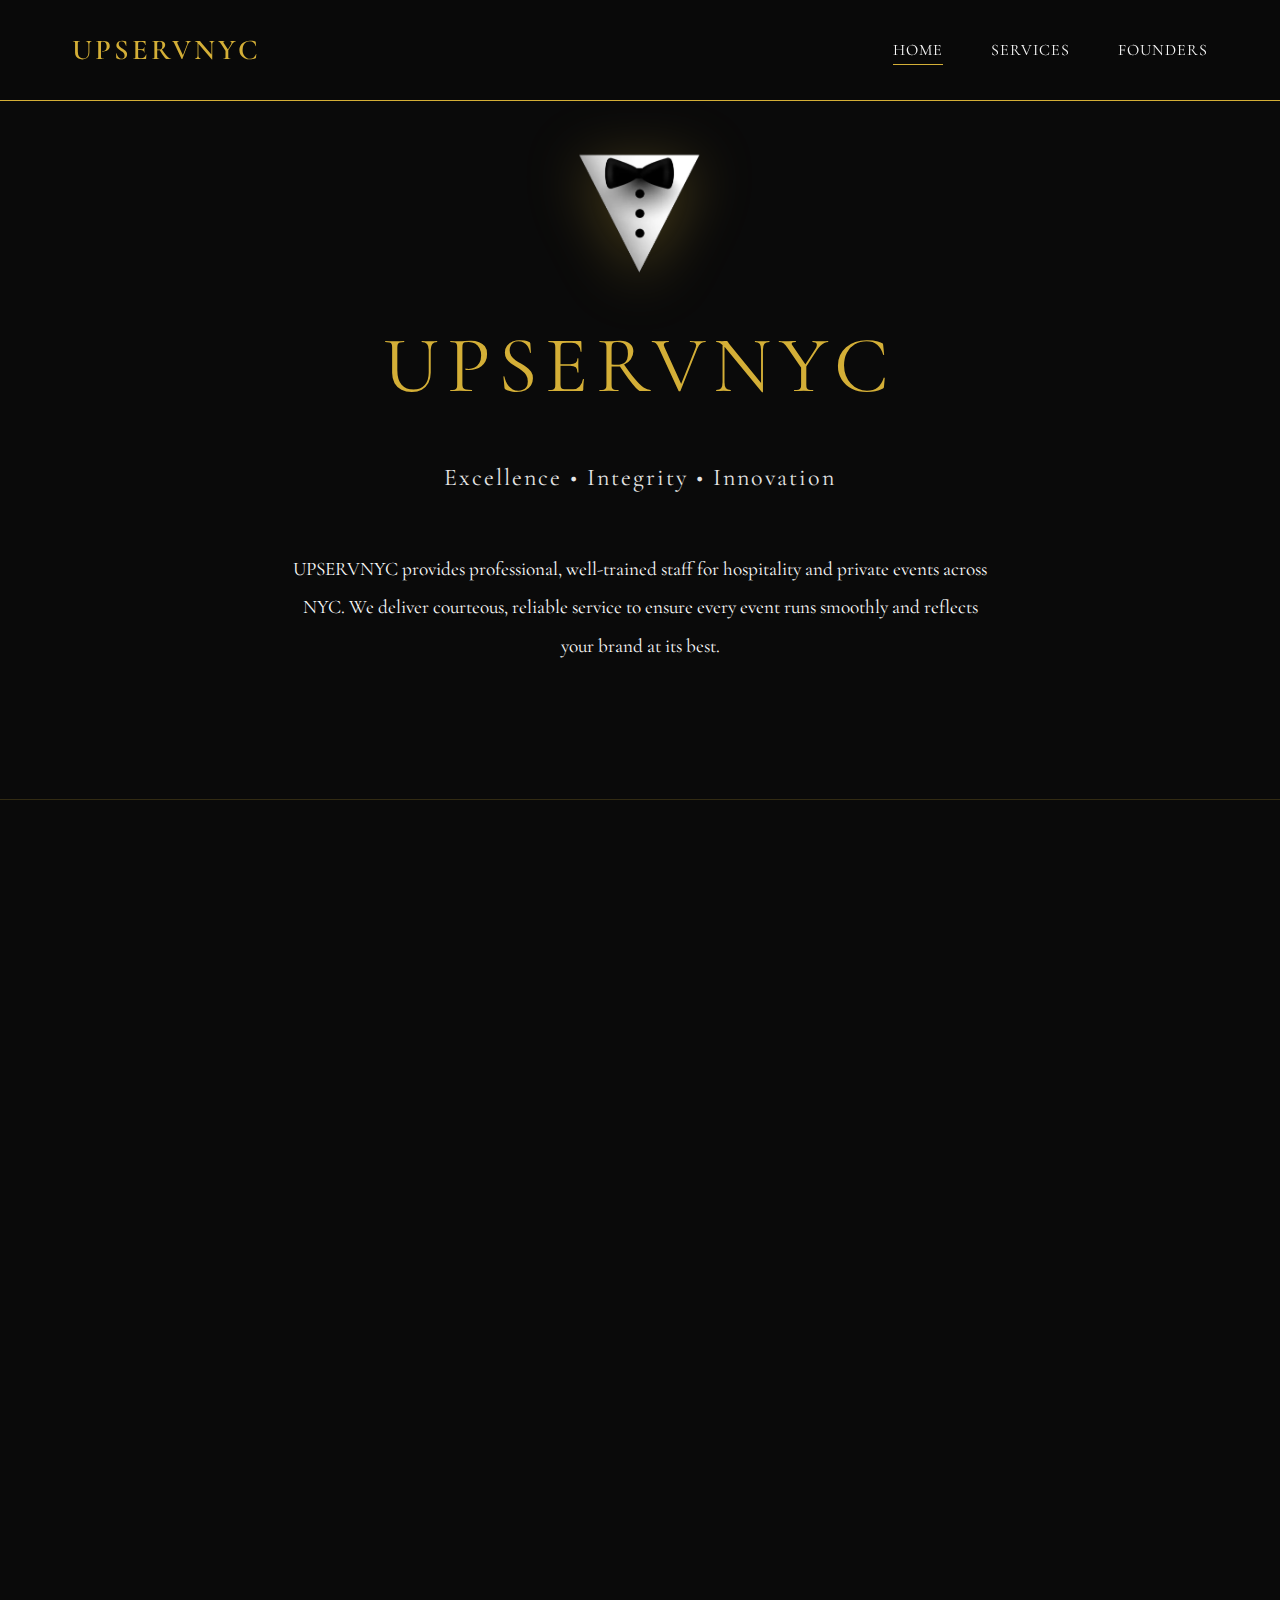
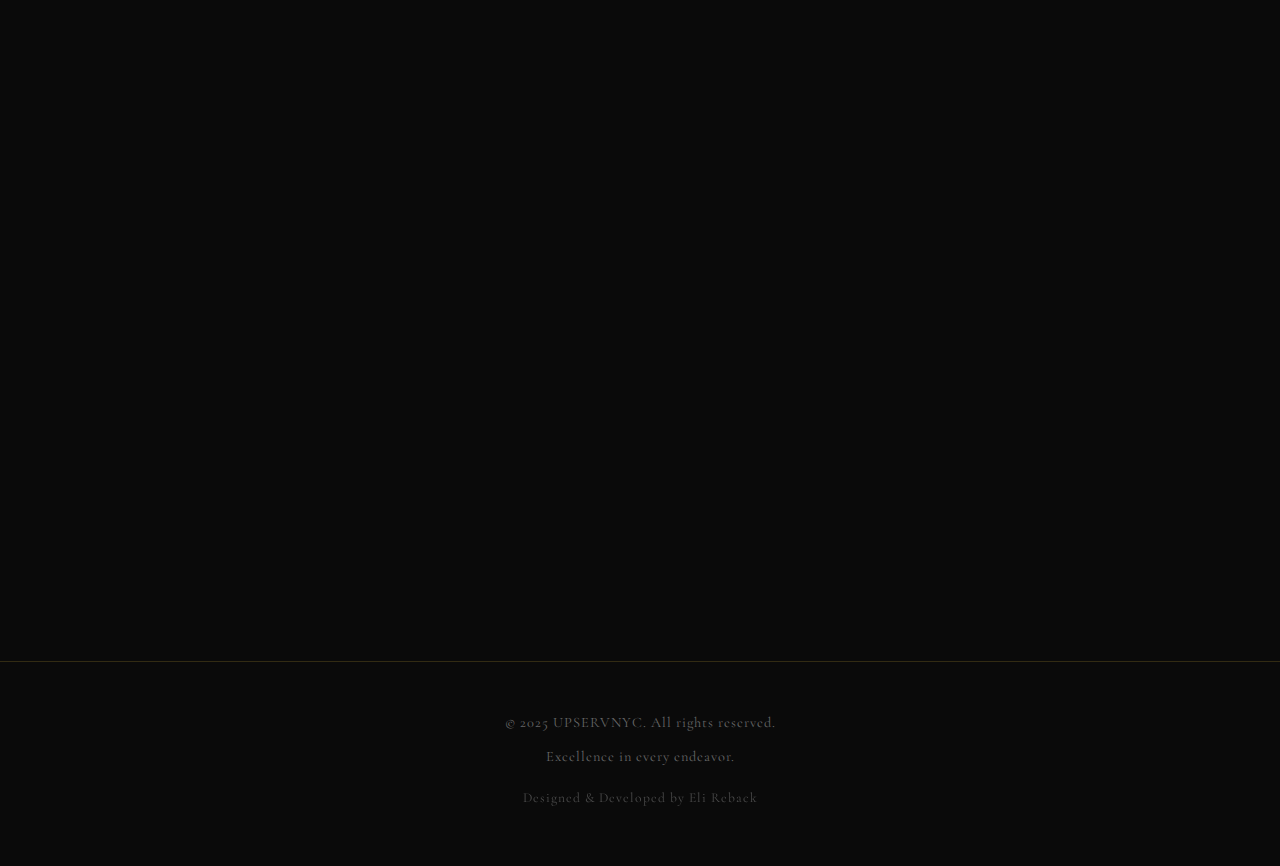
<file: upservnyc/index.html>
<!DOCTYPE html>
<html lang="en">
<head>
    <meta charset="UTF-8">
    <meta name="viewport" content="width=device-width, initial-scale=1.0">
    <title>UPSERVNYC - Excellence in Service</title>
    <link rel="stylesheet" href="styles.css">
    <link rel="preconnect" href="https://fonts.googleapis.com">
    <link rel="preconnect" href="https://fonts.gstatic.com" crossorigin>
    <link href="https://fonts.googleapis.com/css2?family=Cormorant+Garamond:wght@300;400;600;700&display=swap" rel="stylesheet">
</head>
<body>
    <nav>
        <div class="nav-container">
            <a href="index.html" class="logo">UPSERVNYC</a>
            <ul class="nav-links">
                <li><a href="index.html">Home</a></li>
                <li><a href="services.html">Services</a></li>
                <li><a href="founders.html">Founders</a></li>
            </ul>
        </div>
    </nav>

    <main>
        <section class="hero">
            <div class="floating-logo" id="floatingLogo">
                <img src="logo.png" alt="UPSERVNYC Logo">
            </div>
            
            <h1>UPSERVNYC</h1>
            <p class="subtitle">Excellence • Integrity • Innovation</p>
            <p>
                UPSERVNYC provides professional, well-trained staff for hospitality and private events across NYC. We deliver courteous, reliable service to ensure every event runs smoothly and reflects your brand at its best.
            </p>
        </section>

        <div class="container">
            <section class="content-section">
                <h2 class="section-title">What We Do</h2>
                <div class="section-content">
                    <p>
                        UPSERVNYC represents a commitment to excellence in service delivery. 
                        Our approach combines time-tested principles with modern innovation to 
                        provide unparalleled value to our clients.
                    </p>

                </div>
            </section>

            <section class="content-section">
                <h2 class="section-title">Our Mission</h2>
                <div class="section-content">
                    <p>
                        Our mission is to provide exceptional, polished event staff who embody professionalism, discretion, and refined service. We are dedicated to elevating every guest experience and upholding the highest standards of excellence for the clients and brands we represent.
                    </p>
                    <p>
                        We believe in building lasting relationships founded on trust, transparency, 
                        and a relentless pursuit of excellence. Every project we undertake is an 
                        opportunity to exceed expectations and set new standards in our field.
                    </p>
                </div>
            </section>

            <section class="content-section">
                <h2 class="section-title">Our Approach</h2>
                <div class="section-content">
                    <p>
                        Our approach is to carefully select and train our staff to embody the highest standards of professionalism, discretion, and refined service. We are dedicated to elevating every guest experience and upholding the highest standards of excellence for the clients and brands we represent.
                    </p>
                </div>
            </section>
        </div>
    </main>

    <footer>
        <p>&copy; 2025 UPSERVNYC. All rights reserved.</p>
        <p>Excellence in every endeavor.</p>
        <p style="margin-top: 1rem; font-size: 0.85rem; opacity: 0.7;">Designed & Developed by Eli Reback</p>
    </footer>

    <script src="script.js"></script>
</body>
</html>
</file>
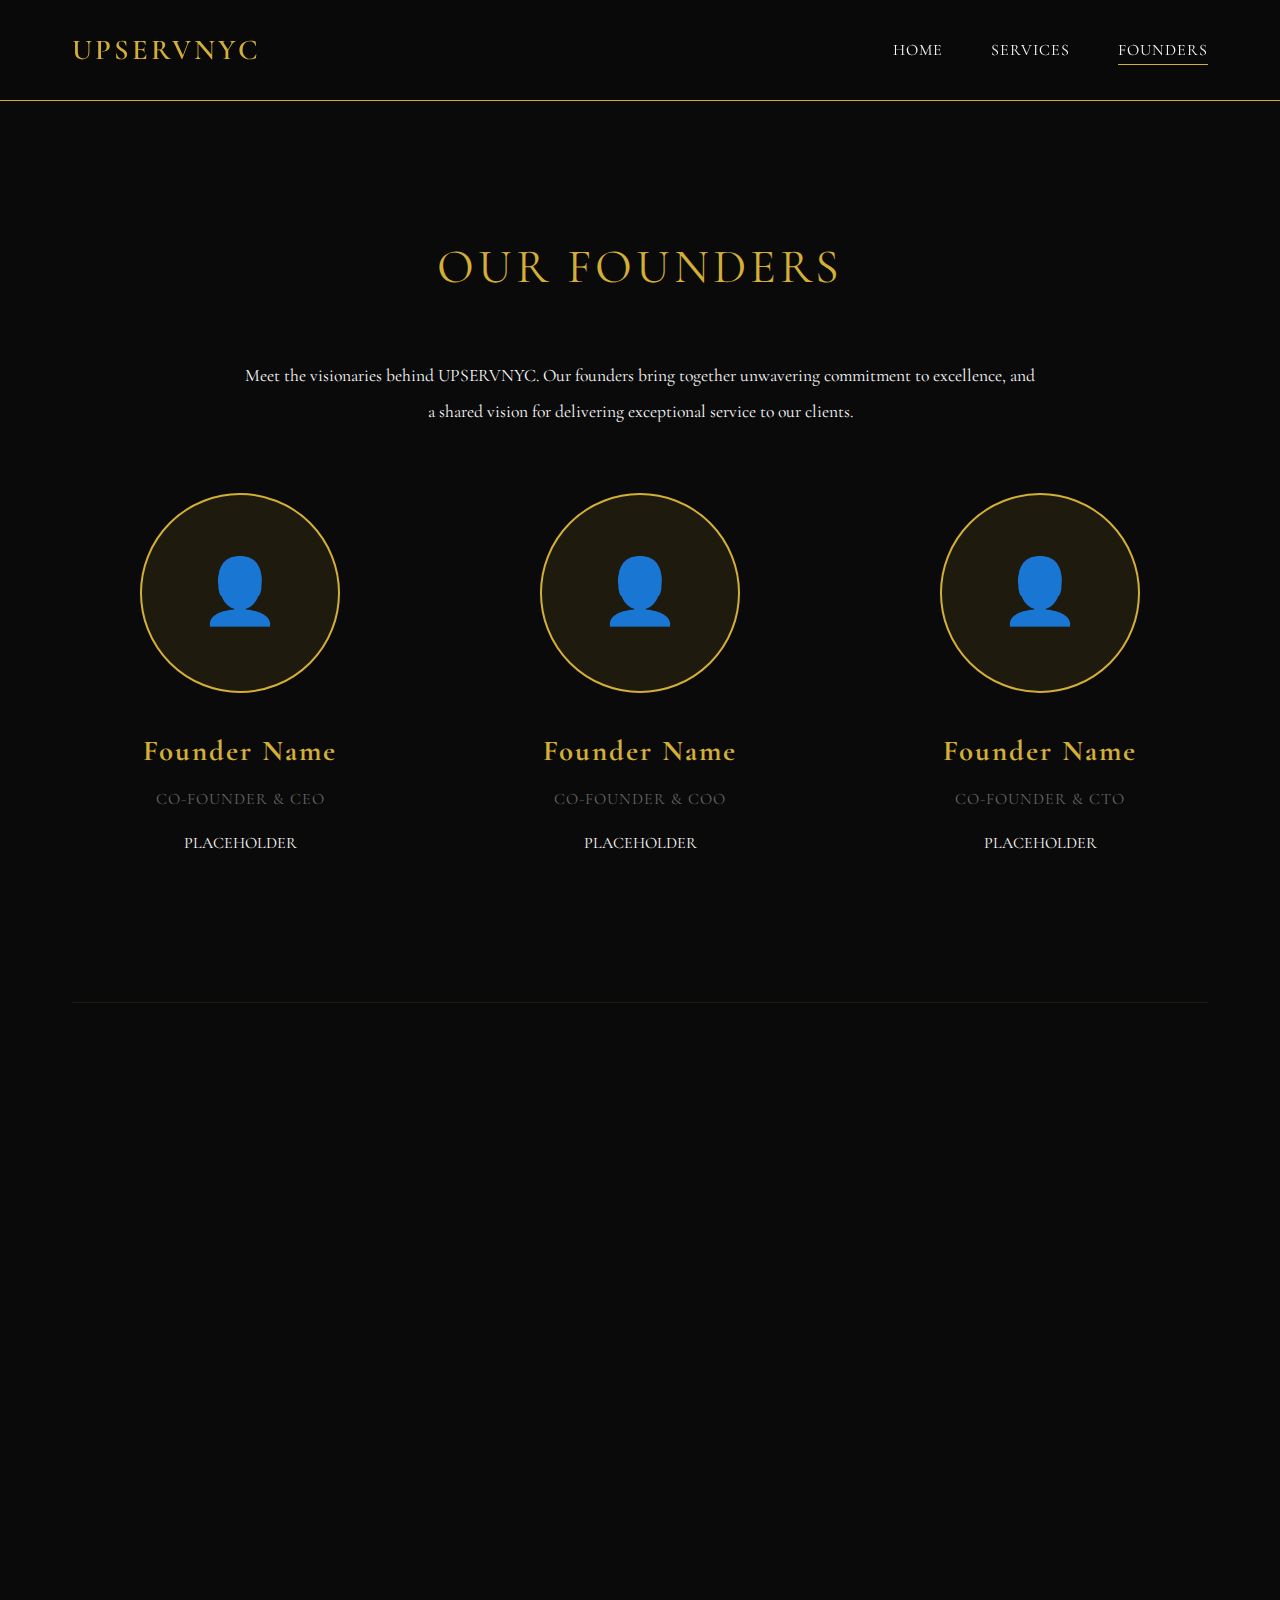
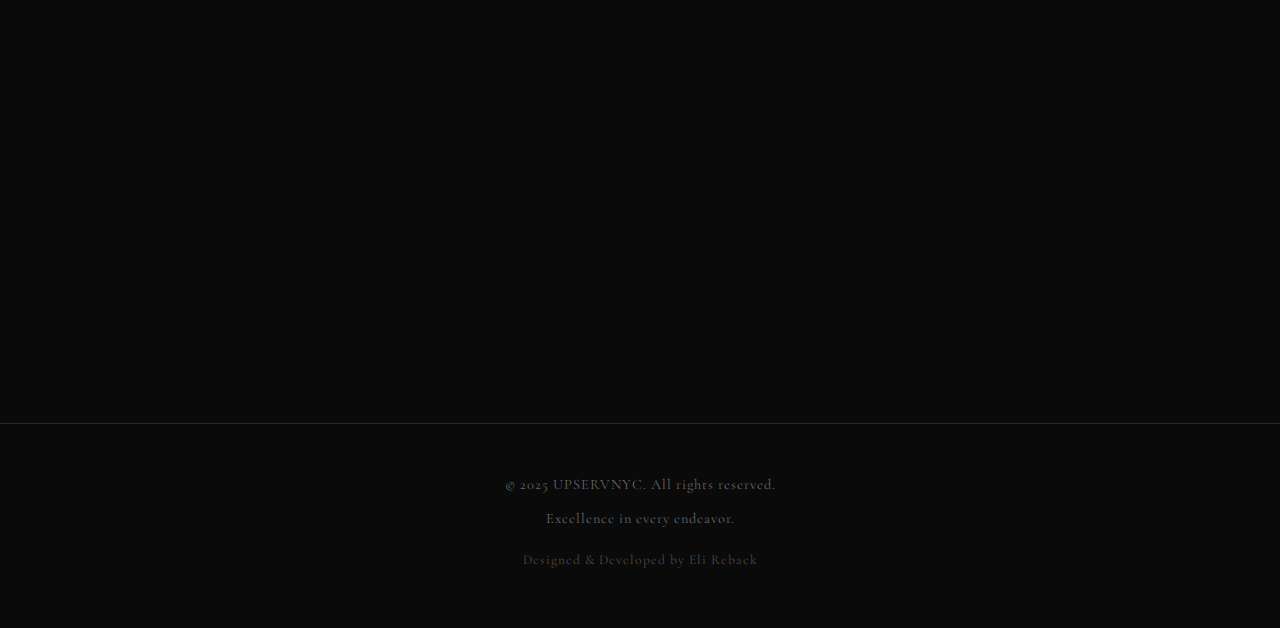
<file: upservnyc/founders.html>
<!DOCTYPE html>
<html lang="en">
<head>
    <meta charset="UTF-8">
    <meta name="viewport" content="width=device-width, initial-scale=1.0">
    <title>Founders - UPSERVNYC</title>
    <link rel="stylesheet" href="styles.css">
    <link rel="preconnect" href="https://fonts.googleapis.com">
    <link rel="preconnect" href="https://fonts.gstatic.com" crossorigin>
    <link href="https://fonts.googleapis.com/css2?family=Cormorant+Garamond:wght@300;400;600;700&display=swap" rel="stylesheet">
</head>
<body>
    <nav>
        <div class="nav-container">
            <a href="index.html" class="logo">UPSERVNYC</a>
            <ul class="nav-links">
                <li><a href="index.html">Home</a></li>
                <li><a href="services.html">Services</a></li>
                <li><a href="founders.html">Founders</a></li>
            </ul>
        </div>
    </nav>

    <main>
        <div class="container">
            <section class="content-section">
                <h2 class="section-title">Our Founders</h2>
                <div class="section-content">
                    <p style="text-align: center;">
                        Meet the visionaries behind UPSERVNYC. Our founders bring together unwavering commitment to excellence, and a shared vision for 
                        delivering exceptional service to our clients.
                    </p>
                </div>

                <div class="founders-grid">
                    <div class="founder-card">
                        <div class="founder-image">
                            👤
                        </div>
                        <h3>Founder Name</h3>
                        <p class="title">Co-Founder & CEO</p>
                        <p>
                            PLACEHOLDER
                        </p>
                    </div>

                    <div class="founder-card">
                        <div class="founder-image">
                            👤
                        </div>
                        <h3>Founder Name</h3>
                        <p class="title">Co-Founder & COO</p>
                        <p>
                            PLACEHOLDER
                        </p>
                    </div>

                    <div class="founder-card">
                        <div class="founder-image">
                            👤
                        </div>
                        <h3>Founder Name</h3>
                        <p class="title">Co-Founder & CTO</p>
                        <p>
                            PLACEHOLDER
                        </p>
                    </div>
                </div>
            </section>

            <section class="content-section">
                <h2 class="section-title">Contact Us</h2>
                <div class="contact-section">
                    <form action="https://formsubmit.co/REDACTED" method="POST">
                        <input type="hidden" name="_subject" value="New Contact from UPSERVNYC Website">
                        <input type="hidden" name="_autoresponse" value="Thank you for reaching out to UPSERVNYC. We are reviewing your inquiry and will be in touch shortly to provide personalized support with the utmost care.">
                        <input type="hidden" name="_template" value="table">
                        <input type="hidden" name="_next" value="https://upservnyc.com/thank-you.html">
                        
                        <div class="form-group">
                            <label for="name">Name</label>
                            <input type="text" id="name" name="name" required>
                        </div>

                        <div class="form-group">
                            <label for="email">Email</label>
                            <input type="email" id="email" name="email" required>
                        </div>

                        <div class="form-group">
                            <label for="message">Message</label>
                            <textarea id="message" name="message" required></textarea>
                        </div>

                        <button type="submit" class="submit-btn">Send Message</button>
                    </form>
                </div>
            </section>
        </div>
    </main>

    <footer>
        <p>&copy; 2025 UPSERVNYC. All rights reserved.</p>
        <p>Excellence in every endeavor.</p>
        <p style="margin-top: 1rem; font-size: 0.85rem; opacity: 0.7;">Designed & Developed by Eli Reback</p>
    </footer>

    <script src="script.js"></script>
</body>
</html>
</file>
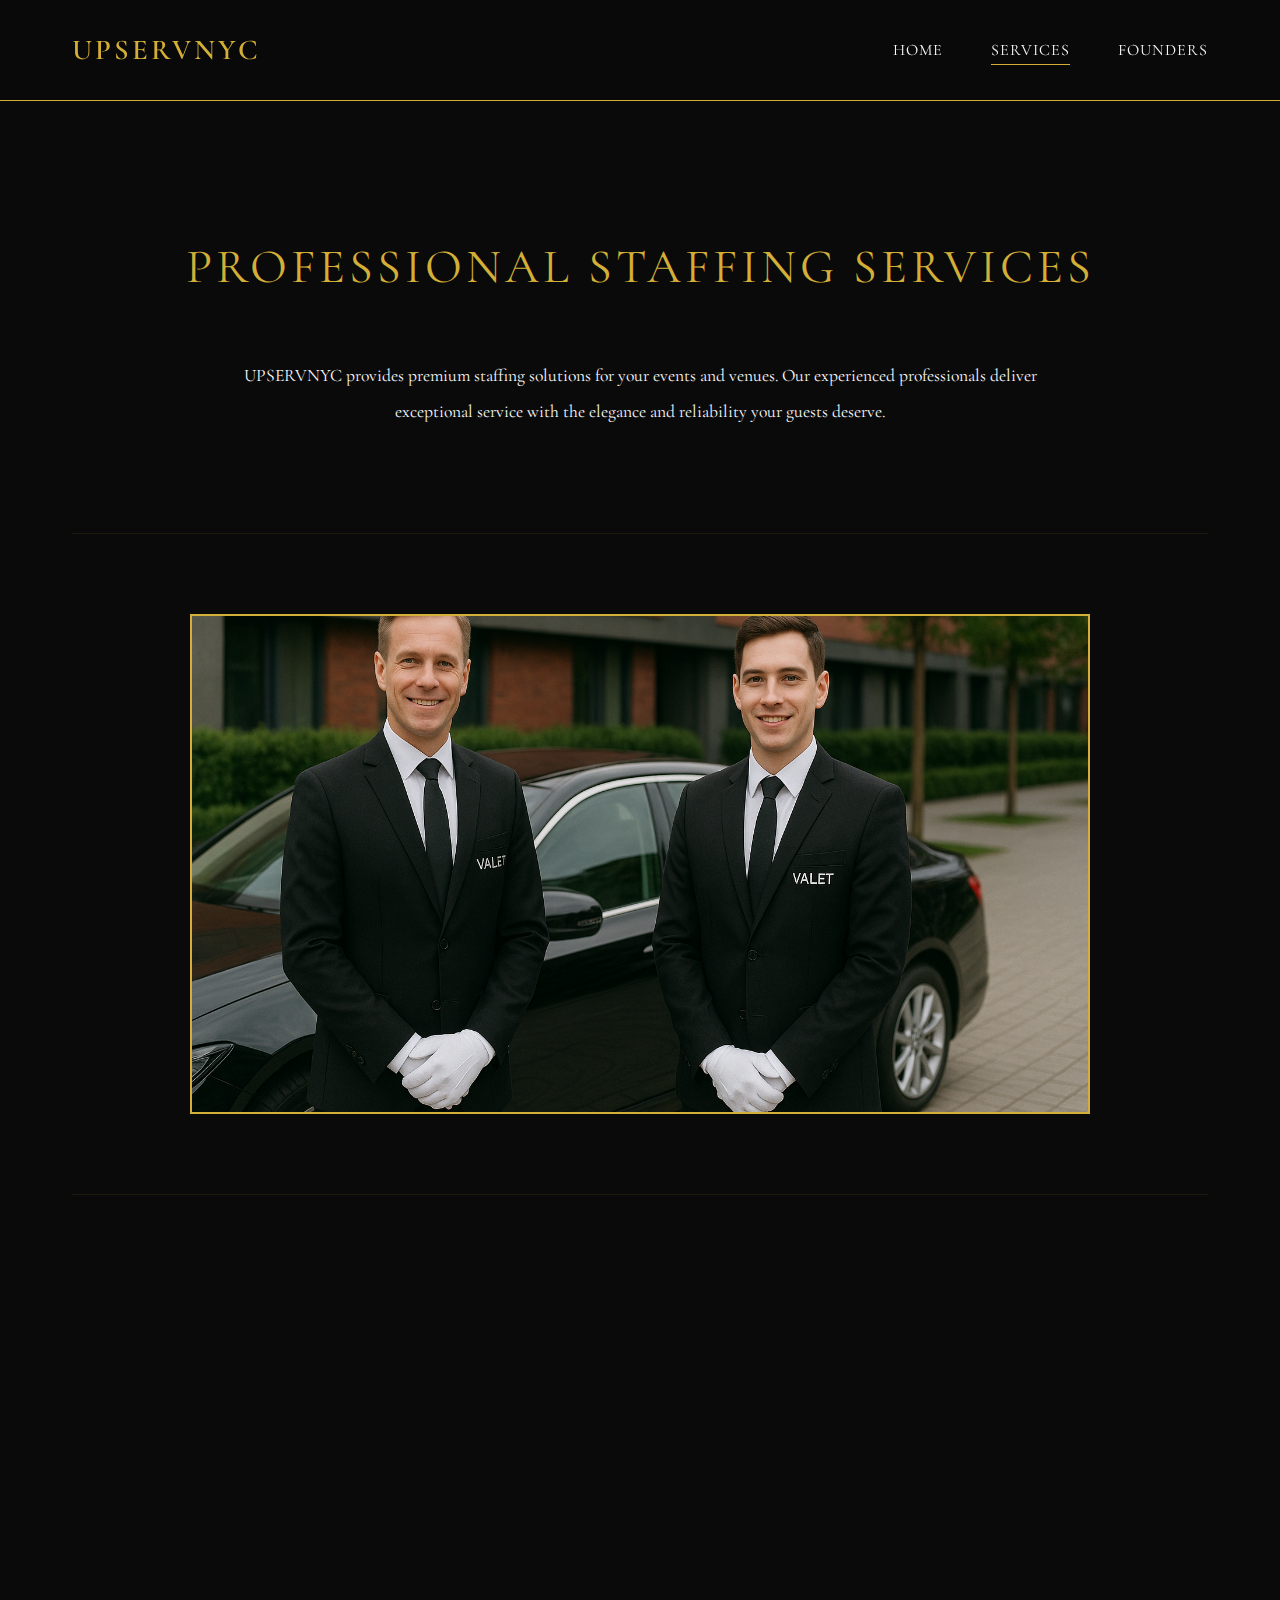
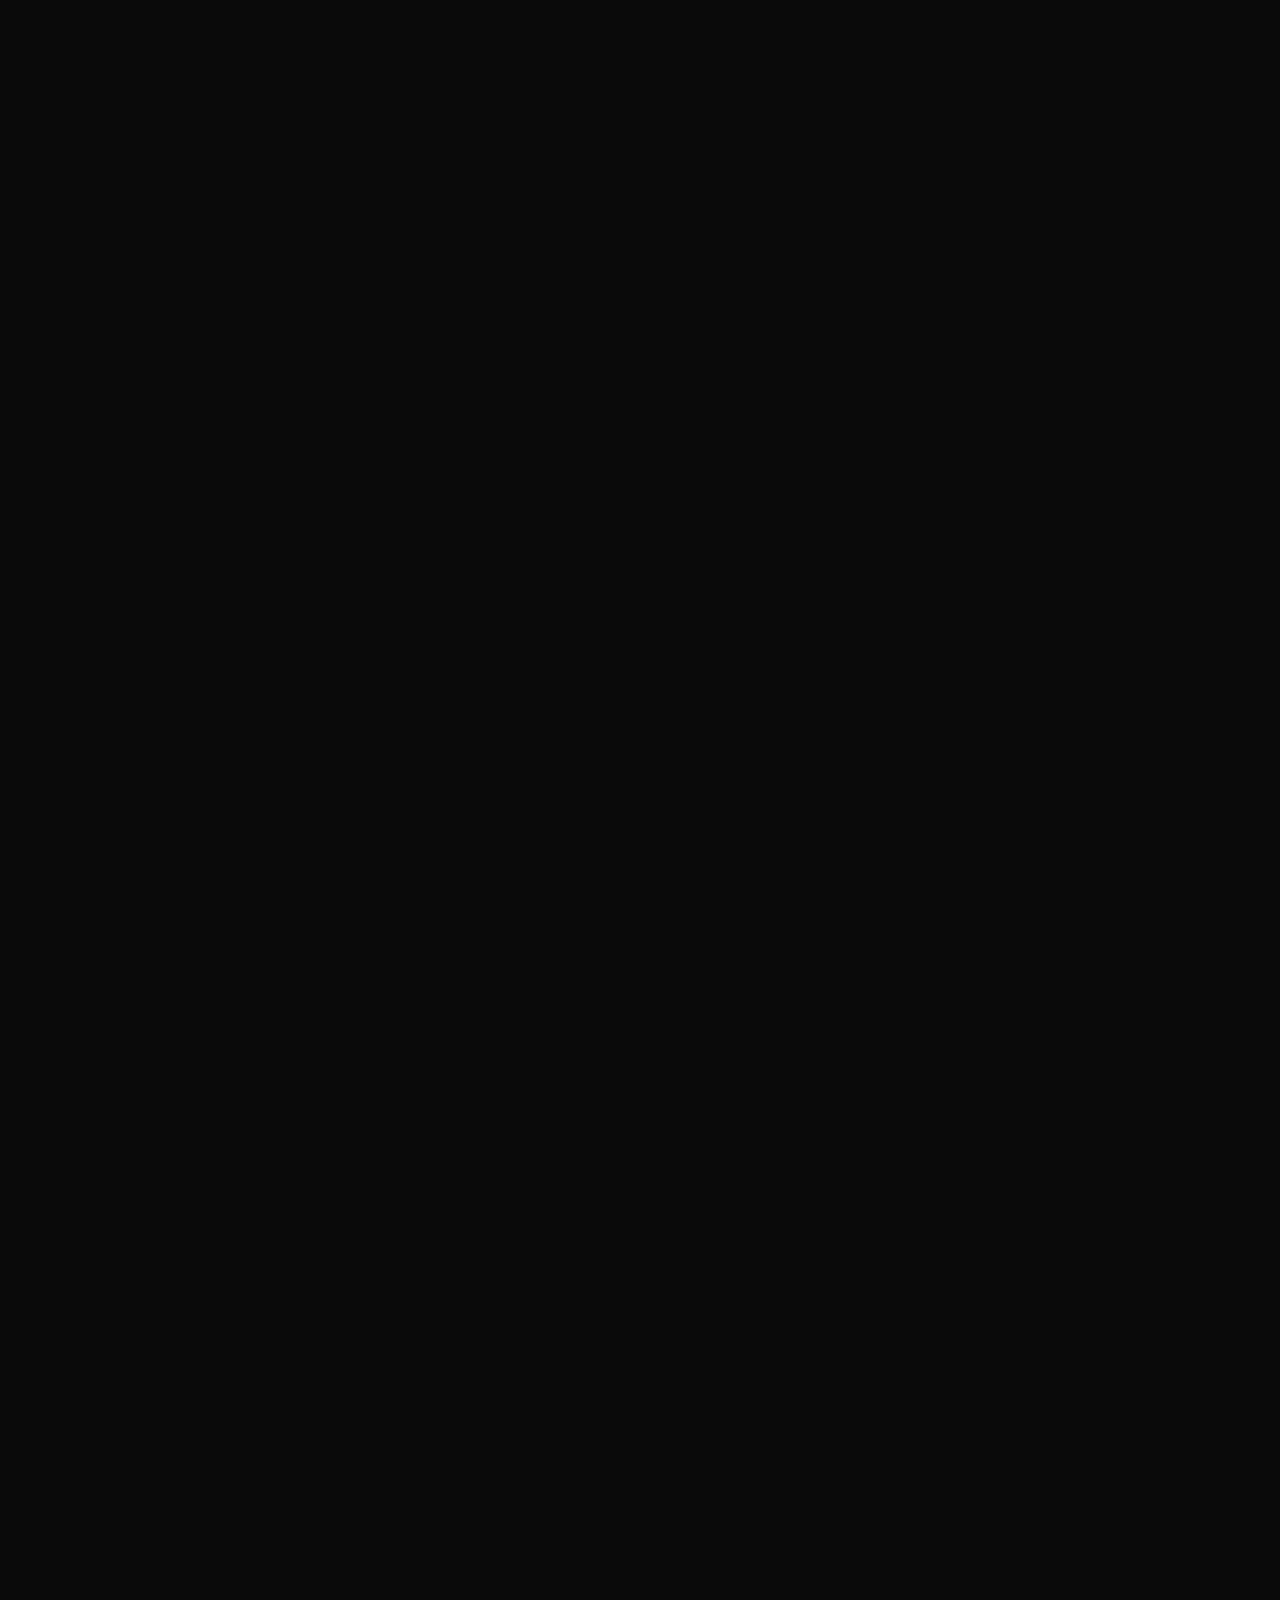
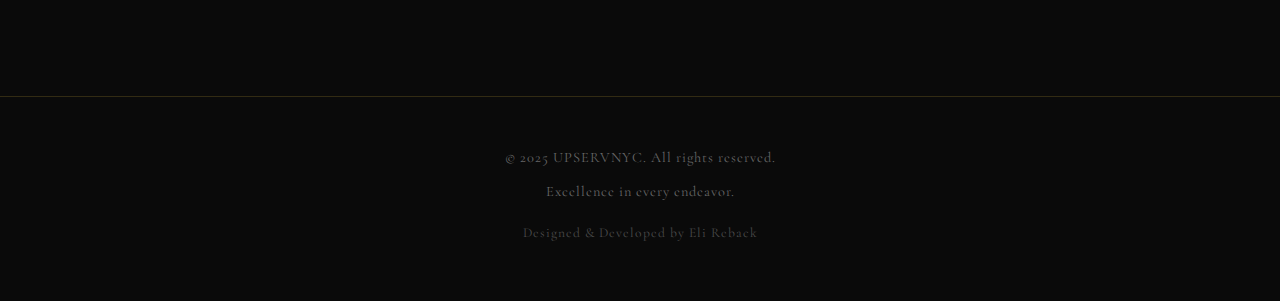
<file: upservnyc/services.html>
<!DOCTYPE html>
<html lang="en">
<head>
    <meta charset="UTF-8">
    <meta name="viewport" content="width=device-width, initial-scale=1.0">
    <title>Services - UPSERVNYC</title>
    <link rel="stylesheet" href="styles.css">
    <link rel="preconnect" href="https://fonts.googleapis.com">
    <link rel="preconnect" href="https://fonts.gstatic.com" crossorigin>
    <link href="https://fonts.googleapis.com/css2?family=Cormorant+Garamond:wght@300;400;600;700&display=swap" rel="stylesheet">
</head>
<body>
    <nav>
        <div class="nav-container">
            <a href="index.html" class="logo">UPSERVNYC</a>
            <ul class="nav-links">
                <li><a href="index.html">Home</a></li>
                <li><a href="services.html">Services</a></li>
                <li><a href="founders.html">Founders</a></li>
            </ul>
        </div>
    </nav>

    <main>
        <div class="container">
            <section class="content-section">
                <h2 class="section-title">Professional Staffing Services</h2>
                <div class="section-content">
                    <p style="text-align: center;">
                        UPSERVNYC provides premium staffing solutions for your events and venues. 
                        Our experienced professionals deliver exceptional service with the elegance 
                        and reliability your guests deserve.
                    </p>
                </div>
            </section>

            <section class="content-section">
                <div class="service-photo-container">
                    <img src="service-photo.png" alt="UPSERVNYC Professional Staffing">
                </div>
            </section>

            <section class="content-section">
                <h2 class="section-title">Pricing</h2>
                
                <div class="pricing-grid">
                    <div class="pricing-card">
                        <h3>Valet Service</h3>
                        <div class="price">$30<span>/hour</span></div>
                        <p>Professional valet parking services for your events and venues</p>
                    </div>

                    <div class="pricing-card">
                        <h3>Security</h3>
                        <div class="price">$31<span>/hour</span></div>
                        <p>Trained security personnel to ensure safety and peace of mind</p>
                    </div>

                    <div class="pricing-card">
                        <h3>Event Servers</h3>
                        <div class="price">$35<span>/hour</span></div>
                        <p>Experienced servers for flawless event execution</p>
                    </div>
                </div>

                <div class="pricing-notes">
                    <p><strong>Flat rates with no additional agency or insurance fees</strong></p>
                    <p class="contract-minimum">*$10,000 contract minimum</p>
                    <p class="contact-note">For a detailed quote tailored to your specific needs, please contact us below.</p>
                </div>
            </section>

            <section class="content-section">
                <h2 class="section-title">Request a Quote</h2>
                <div class="contact-section">
                    <form action="https://formsubmit.co/upservllc@gmail.com" method="POST">
                        <input type="hidden" name="_subject" value="New Quote Request from UPSERVNYC">
                        <input type="hidden" name="_autoresponse" value="Thank you for reaching out to UPSERVNYC. We are reviewing your inquiry and will be in touch shortly to provide personalized support with the utmost care.">
                        <input type="hidden" name="_template" value="table">
                        <input type="hidden" name="_next" value="https://upservnyc.com/thank-you.html">
                        
                        <div class="form-group">
                            <label for="name">Name</label>
                            <input type="text" id="name" name="name" required>
                        </div>

                        <div class="form-group">
                            <label for="email">Email</label>
                            <input type="email" id="email" name="email" required>
                        </div>

                        <div class="form-group">
                            <label for="phone">Phone Number</label>
                            <input type="tel" id="phone" name="phone">
                        </div>

                        <div class="form-group">
                            <label for="event-type">Event Type</label>
                            <input type="text" id="event-type" name="event-type" placeholder="e.g., Wedding, Corporate Event, Private Party">
                        </div>

                        <div class="form-group">
                            <label for="message">Details</label>
                            <textarea id="message" name="message" required placeholder="Tell us about your event and staffing needs..."></textarea>
                        </div>

                        <button type="submit" class="submit-btn">Request Quote</button>
                    </form>
                </div>
            </section>
        </div>
    </main>

    <footer>
        <p>&copy; 2025 UPSERVNYC. All rights reserved.</p>
        <p>Excellence in every endeavor.</p>
        <p style="margin-top: 1rem; font-size: 0.85rem; opacity: 0.7;">Designed & Developed by Eli Reback</p>
    </footer>

    <script src="script.js"></script>
</body>
</html>
</file>
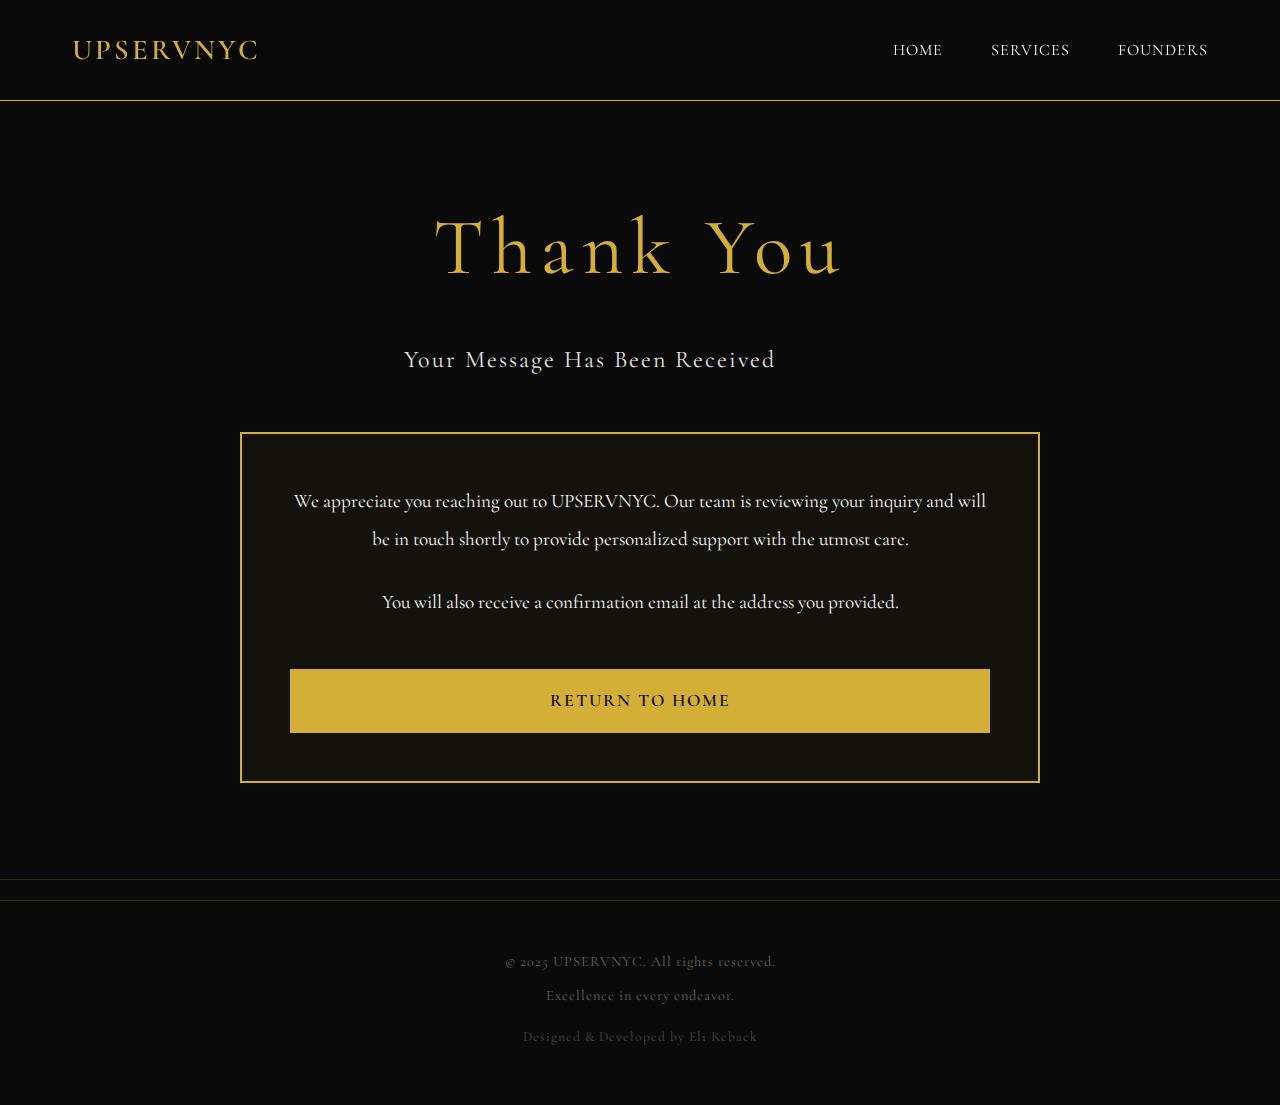
<file: upservnyc/thank-you.html>
<!DOCTYPE html>
<html lang="en">
<head>
    <meta charset="UTF-8">
    <meta name="viewport" content="width=device-width, initial-scale=1.0">
    <title>Thank You - UPSERVNYC</title>
    <link rel="stylesheet" href="styles.css">
    <link rel="preconnect" href="https://fonts.googleapis.com">
    <link rel="preconnect" href="https://fonts.gstatic.com" crossorigin>
    <link href="https://fonts.googleapis.com/css2?family=Cormorant+Garamond:wght@300;400;600;700&display=swap" rel="stylesheet">
</head>
<body>
    <nav>
        <div class="nav-container">
            <a href="index.html" class="logo">UPSERVNYC</a>
            <ul class="nav-links">
                <li><a href="index.html">Home</a></li>
                <li><a href="services.html">Services</a></li>
                <li><a href="founders.html">Founders</a></li>
            </ul>
        </div>
    </nav>

    <main>
        <section class="hero" style="min-height: 70vh;">
            <div class="thank-you-content">
                <h1 style="margin-top: 0;">Thank You</h1>
                <p class="subtitle">Your Message Has Been Received</p>
                <div class="thank-you-message">
                    <p>
                        We appreciate you reaching out to UPSERVNYC. Our team is reviewing your 
                        inquiry and will be in touch shortly to provide personalized support with 
                        the utmost care.
                    </p>
                    <p>
                        You will also receive a confirmation email at the address you provided.
                    </p>
                    <div style="margin-top: 3rem;">
                        <a href="index.html" class="submit-btn" style="display: inline-block; text-decoration: none; padding: 1rem 3rem;">
                            Return to Home
                        </a>
                    </div>
                </div>
            </div>
        </section>
    </main>

    <footer>
        <p>&copy; 2025 UPSERVNYC. All rights reserved.</p>
        <p>Excellence in every endeavor.</p>
        <p style="margin-top: 1rem; font-size: 0.85rem; opacity: 0.7;">Designed & Developed by Eli Reback</p>
    </footer>

    <script src="script.js"></script>
</body>
</html>
</file>
<file: upservnyc/styles.css>
:root {
    --black: #0a0a0a;
    --white: #fafafa;
    --gold: #D4AF37;
    --gold-dark: #B8941F;
    --gray: #666666;
    --gray-light: #e5e5e5;
}

* {
    margin: 0;
    padding: 0;
    box-sizing: border-box;
}

html {
    scroll-behavior: smooth;
}

body {
    font-family: 'Cormorant Garamond', 'Georgia', serif;
    background-color: var(--black);
    color: var(--white);
    line-height: 1.8;
    overflow-x: hidden;
}


nav {
    position: fixed;
    top: 0;
    width: 100%;
    background-color: rgba(10, 10, 10, 0.95);
    backdrop-filter: blur(10px);
    z-index: 1000;
    border-bottom: 1px solid var(--gold);
}

.nav-container {
    max-width: 1200px;
    margin: 0 auto;
    padding: 1.5rem 2rem;
    display: flex;
    justify-content: space-between;
    align-items: center;
}

.logo {
    font-size: 1.8rem;
    font-weight: 600;
    letter-spacing: 3px;
    color: var(--gold);
    text-decoration: none;
    transition: opacity 0.3s ease;
}

.logo:hover {
    opacity: 0.8;
}

.nav-links {
    display: flex;
    gap: 3rem;
    list-style: none;
}

.nav-links a {
    color: var(--white);
    text-decoration: none;
    font-size: 1rem;
    letter-spacing: 1px;
    text-transform: uppercase;
    position: relative;
    transition: color 0.3s ease;
}

.nav-links a::after {
    content: '';
    position: absolute;
    bottom: -5px;
    left: 0;
    width: 0;
    height: 1px;
    background-color: var(--gold);
    transition: width 0.3s ease;
}

.nav-links a:hover {
    color: var(--gold);
}

.nav-links a:hover::after,
.nav-links a.active::after {
    width: 100%;
}

main {
    margin-top: 80px;
    min-height: calc(100vh - 80px);
}

.container {
    max-width: 1200px;
    margin: 0 auto;
    padding: 4rem 2rem;
}


.floating-logo {
    position: absolute;
    top: 20%;
    left: 50%;
    transform: translate(-50%, -50%);
    width: 180px;
    height: 180px;
    z-index: 10;
    opacity: 0;
    pointer-events: none;
    transition: opacity 0.8s ease, transform 0.8s ease;
}

.floating-logo.visible {
    opacity: 1;
    animation: float 6s ease-in-out infinite;
}

.floating-logo.hidden {
    opacity: 0;
    transform: translate(-50%, -60%);
}

.floating-logo img {
    width: 100%;
    height: 100%;
    object-fit: contain;
    filter: drop-shadow(0 10px 30px rgba(212, 175, 55, 0.3));
}

@keyframes float {
    0%, 100% {
        transform: translate(-50%, -50%) translateY(0px);
    }
    50% {
        transform: translate(-50%, -50%) translateY(-15px);
    }
}


.hero {
    min-height: 80vh;
    display: flex;
    flex-direction: column;
    justify-content: center;
    align-items: center;
    text-align: center;
    padding: 6rem 2rem;
    border-bottom: 1px solid rgba(212, 175, 55, 0.2);
    position: relative;
}

.hero h1 {
    font-size: 5rem;
    font-weight: 400;
    letter-spacing: 8px;
    margin-bottom: 1rem;
    margin-top: 5rem;
    color: var(--gold);
    animation: fadeInUp 1s ease;
    transition: opacity 0.6s ease, transform 0.6s ease;
}

.hero .subtitle {
    font-size: 1.5rem;
    color: var(--gray-light);
    letter-spacing: 2px;
    margin-bottom: 3rem;
    animation: fadeInUp 1s ease 0.2s backwards;
    transition: opacity 0.6s ease, transform 0.6s ease;
}

.hero p {
    max-width: 700px;
    font-size: 1.2rem;
    line-height: 2;
    color: var(--white);
    animation: fadeInUp 1s ease 0.4s backwards;
    transition: opacity 0.6s ease, transform 0.6s ease;
}


.hero.scrolling-out h1,
.hero.scrolling-out .subtitle,
.hero.scrolling-out p {
    opacity: 0;
    transform: translateY(-30px);
}


.content-section {
    padding: 5rem 0;
    border-bottom: 1px solid rgba(212, 175, 55, 0.1);
    opacity: 0;
    transform: translateY(50px);
    transition: opacity 0.8s ease, transform 0.8s ease;
}

.content-section.visible {
    opacity: 1;
    transform: translateY(0);
}

.content-section:last-child {
    border-bottom: none;
}

.section-title {
    font-size: 3rem;
    font-weight: 400;
    letter-spacing: 4px;
    margin-bottom: 3rem;
    color: var(--gold);
    text-align: center;
    text-transform: uppercase;
    opacity: 0;
    transform: translateY(20px);
    transition: opacity 0.6s ease 0.2s, transform 0.6s ease 0.2s;
}

.content-section.visible .section-title {
    opacity: 1;
    transform: translateY(0);
}

.section-content {
    max-width: 800px;
    margin: 0 auto;
    font-size: 1.1rem;
    line-height: 2;
    opacity: 0;
    transform: translateY(20px);
    transition: opacity 0.6s ease 0.4s, transform 0.6s ease 0.4s;
}

.content-section.visible .section-content {
    opacity: 1;
    transform: translateY(0);
}

.section-content p {
    margin-bottom: 1.5rem;
}


.services-grid {
    display: grid;
    grid-template-columns: repeat(auto-fit, minmax(300px, 1fr));
    gap: 3rem;
    margin-top: 4rem;
}

.service-card {
    padding: 3rem;
    border: 1px solid rgba(212, 175, 55, 0.3);
    background-color: rgba(212, 175, 55, 0.05);
    transition: all 0.4s ease;
}

.service-card:hover {
    border-color: var(--gold);
    background-color: rgba(212, 175, 55, 0.1);
    transform: translateY(-5px);
}

.service-card h3 {
    font-size: 1.8rem;
    color: var(--gold);
    margin-bottom: 1.5rem;
    letter-spacing: 2px;
}

.service-card p {
    color: var(--white);
    line-height: 1.8;
}


.service-photo-container {
    max-width: 900px;
    margin: 0 auto;
}

.service-photo-container img {
    width: 100%;
    height: 500px;
    object-fit: cover;
    object-position: center center;
    border: 2px solid var(--gold);
    display: block;
}

.service-photo-placeholder {
    width: 100%;
    height: 500px;
    border: 2px dashed rgba(212, 175, 55, 0.4);
    background-color: rgba(212, 175, 55, 0.05);
    display: flex;
    flex-direction: column;
    align-items: center;
    justify-content: center;
    text-align: center;
    transition: all 0.3s ease;
}

.service-photo-placeholder:hover {
    border-color: var(--gold);
    background-color: rgba(212, 175, 55, 0.1);
}

.service-photo-placeholder p {
    font-size: 1.5rem;
    color: var(--gold);
    margin-bottom: 0.5rem;
    letter-spacing: 2px;
}

.service-photo-placeholder span {
    font-size: 1rem;
    color: var(--gray);
    letter-spacing: 1px;
}


.pricing-grid {
    display: grid;
    grid-template-columns: repeat(auto-fit, minmax(280px, 1fr));
    gap: 2.5rem;
    margin: 3rem 0;
    max-width: 1000px;
    margin-left: auto;
    margin-right: auto;
}

.pricing-card {
    padding: 3rem 2rem;
    border: 2px solid rgba(212, 175, 55, 0.4);
    background-color: rgba(212, 175, 55, 0.05);
    text-align: center;
    transition: all 0.4s ease;
}

.pricing-card:hover {
    border-color: var(--gold);
    background-color: rgba(212, 175, 55, 0.1);
    transform: translateY(-8px);
    box-shadow: 0 10px 30px rgba(212, 175, 55, 0.2);
}

.pricing-card h3 {
    font-size: 1.6rem;
    color: var(--gold);
    margin-bottom: 1.5rem;
    letter-spacing: 2px;
    text-transform: uppercase;
    font-weight: 600;
}

.pricing-card .price {
    font-size: 3.5rem;
    color: var(--white);
    font-weight: 400;
    margin-bottom: 1rem;
    line-height: 1;
}

.pricing-card .price span {
    font-size: 1.2rem;
    color: var(--gray);
    font-weight: 300;
}

.pricing-card p {
    color: var(--white);
    line-height: 1.8;
    font-size: 1rem;
}


.pricing-notes {
    max-width: 700px;
    margin: 3rem auto 0;
    padding: 2rem;
    border-top: 1px solid rgba(212, 175, 55, 0.3);
    border-bottom: 1px solid rgba(212, 175, 55, 0.3);
    text-align: center;
}

.pricing-notes p {
    color: var(--white);
    margin-bottom: 1rem;
    line-height: 1.8;
}

.pricing-notes p:last-child {
    margin-bottom: 0;
}

.pricing-notes strong {
    color: var(--gold);
    letter-spacing: 1px;
}

.pricing-notes .contract-minimum {
    font-size: 0.95rem;
    color: var(--gray);
    font-style: italic;
    margin-top: 0.5rem;
}

.pricing-notes .contact-note {
    margin-top: 1.5rem;
    font-size: 1.05rem;
    color: var(--gray-light);
}


.founders-grid {
    display: grid;
    grid-template-columns: repeat(auto-fit, minmax(250px, 1fr));
    gap: 4rem;
    margin: 4rem 0;
}

.founder-card {
    text-align: center;
}

.founder-image {
    width: 200px;
    height: 200px;
    margin: 0 auto 2rem;
    border-radius: 50%;
    border: 2px solid var(--gold);
    background-color: rgba(212, 175, 55, 0.1);
    display: flex;
    align-items: center;
    justify-content: center;
    font-size: 4rem;
    color: var(--gold);
}

.founder-card h3 {
    font-size: 1.8rem;
    color: var(--gold);
    margin-bottom: 0.5rem;
    letter-spacing: 2px;
}

.founder-card .title {
    font-size: 1rem;
    color: var(--gray);
    text-transform: uppercase;
    letter-spacing: 1px;
    margin-bottom: 1rem;
}

.founder-card p {
    color: var(--white);
    line-height: 1.8;
}


.contact-section {
    max-width: 600px;
    margin: 0 auto;
    padding: 4rem 2rem;
}

.form-group {
    margin-bottom: 2rem;
}

.form-group label {
    display: block;
    margin-bottom: 0.5rem;
    font-size: 1rem;
    letter-spacing: 1px;
    color: var(--gold);
    text-transform: uppercase;
}

.form-group input,
.form-group textarea {
    width: 100%;
    padding: 1rem;
    background-color: rgba(250, 250, 250, 0.05);
    border: 1px solid rgba(212, 175, 55, 0.3);
    color: var(--white);
    font-family: 'Cormorant Garamond', 'Georgia', serif;
    font-size: 1rem;
    transition: all 0.3s ease;
}

.form-group input:focus,
.form-group textarea:focus {
    outline: none;
    border-color: var(--gold);
    background-color: rgba(212, 175, 55, 0.1);
}

.form-group textarea {
    min-height: 150px;
    resize: vertical;
}

.submit-btn {
    width: 100%;
    padding: 1.2rem;
    background-color: var(--gold);
    color: var(--black);
    border: none;
    font-family: 'Cormorant Garamond', 'Georgia', serif;
    font-size: 1.1rem;
    letter-spacing: 2px;
    text-transform: uppercase;
    cursor: pointer;
    transition: all 0.3s ease;
    font-weight: 600;
}

.submit-btn:hover {
    background-color: var(--gold-dark);
    transform: translateY(-2px);
}


footer {
    border-top: 1px solid rgba(212, 175, 55, 0.2);
    padding: 3rem 2rem;
    text-align: center;
    color: var(--gray);
    font-size: 0.9rem;
    letter-spacing: 1px;
}

footer p {
    margin-bottom: 0.5rem;
}


.thank-you-content {
    max-width: 800px;
    margin: 0 auto;
    text-align: center;
}

.thank-you-message {
    margin-top: 3rem;
    padding: 3rem;
    border: 2px solid var(--gold);
    background-color: rgba(212, 175, 55, 0.05);
}

.thank-you-message p {
    font-size: 1.2rem;
    line-height: 2;
    margin-bottom: 1.5rem;
}

.thank-you-message p:last-child {
    margin-bottom: 0;
}


@keyframes fadeInUp {
    from {
        opacity: 0;
        transform: translateY(30px);
    }
    to {
        opacity: 1;
        transform: translateY(0);
    }
}


@media (max-width: 768px) {
    .hero h1 {
        font-size: 3rem;
        letter-spacing: 4px;
        margin-top: 4rem;
    }

    .hero .subtitle {
        font-size: 1.2rem;
    }

    .hero p {
        font-size: 1rem;
    }

    .nav-container {
        padding: 1rem;
    }

    .nav-links {
        gap: 1rem;
    }

    .nav-links a {
        font-size: 0.85rem;
    }

    .logo {
        font-size: 1.4rem;
        letter-spacing: 2px;
    }

    .section-title {
        font-size: 2rem;
        letter-spacing: 2px;
    }

    .section-content {
        font-size: 1rem;
    }

    .services-grid,
    .founders-grid {
        grid-template-columns: 1fr;
        gap: 2rem;
    }

    .pricing-grid {
        grid-template-columns: 1fr;
        gap: 2rem;
    }

    .pricing-card .price {
        font-size: 3rem;
    }

    .service-photo-placeholder {
        height: 350px;
    }

    .service-photo-container img {
        height: 350px;
    }

    .service-photo-placeholder p {
        font-size: 1.2rem;
    }

    .floating-logo {
        width: 130px;
        height: 130px;
        top: 18%;
    }

    .container {
        padding: 3rem 1.5rem;
    }

    .content-section {
        padding: 3rem 0;
    }
}

@media (max-width: 480px) {
    .hero h1 {
        font-size: 2.5rem;
        letter-spacing: 2px;
        margin-top: 3rem;
    }

    .hero .subtitle {
        font-size: 1rem;
    }

    .floating-logo {
        width: 100px;
        height: 100px;
        top: 16%;
    }

    .nav-links {
        gap: 0.75rem;
    }

    .nav-links a {
        font-size: 0.75rem;
    }

    .pricing-card {
        padding: 2rem 1.5rem;
    }

    .pricing-card .price {
        font-size: 2.5rem;
    }

    .service-photo-placeholder {
        height: 300px;
    }

    .service-photo-container img {
        height: 300px;
    }
}
</file>
